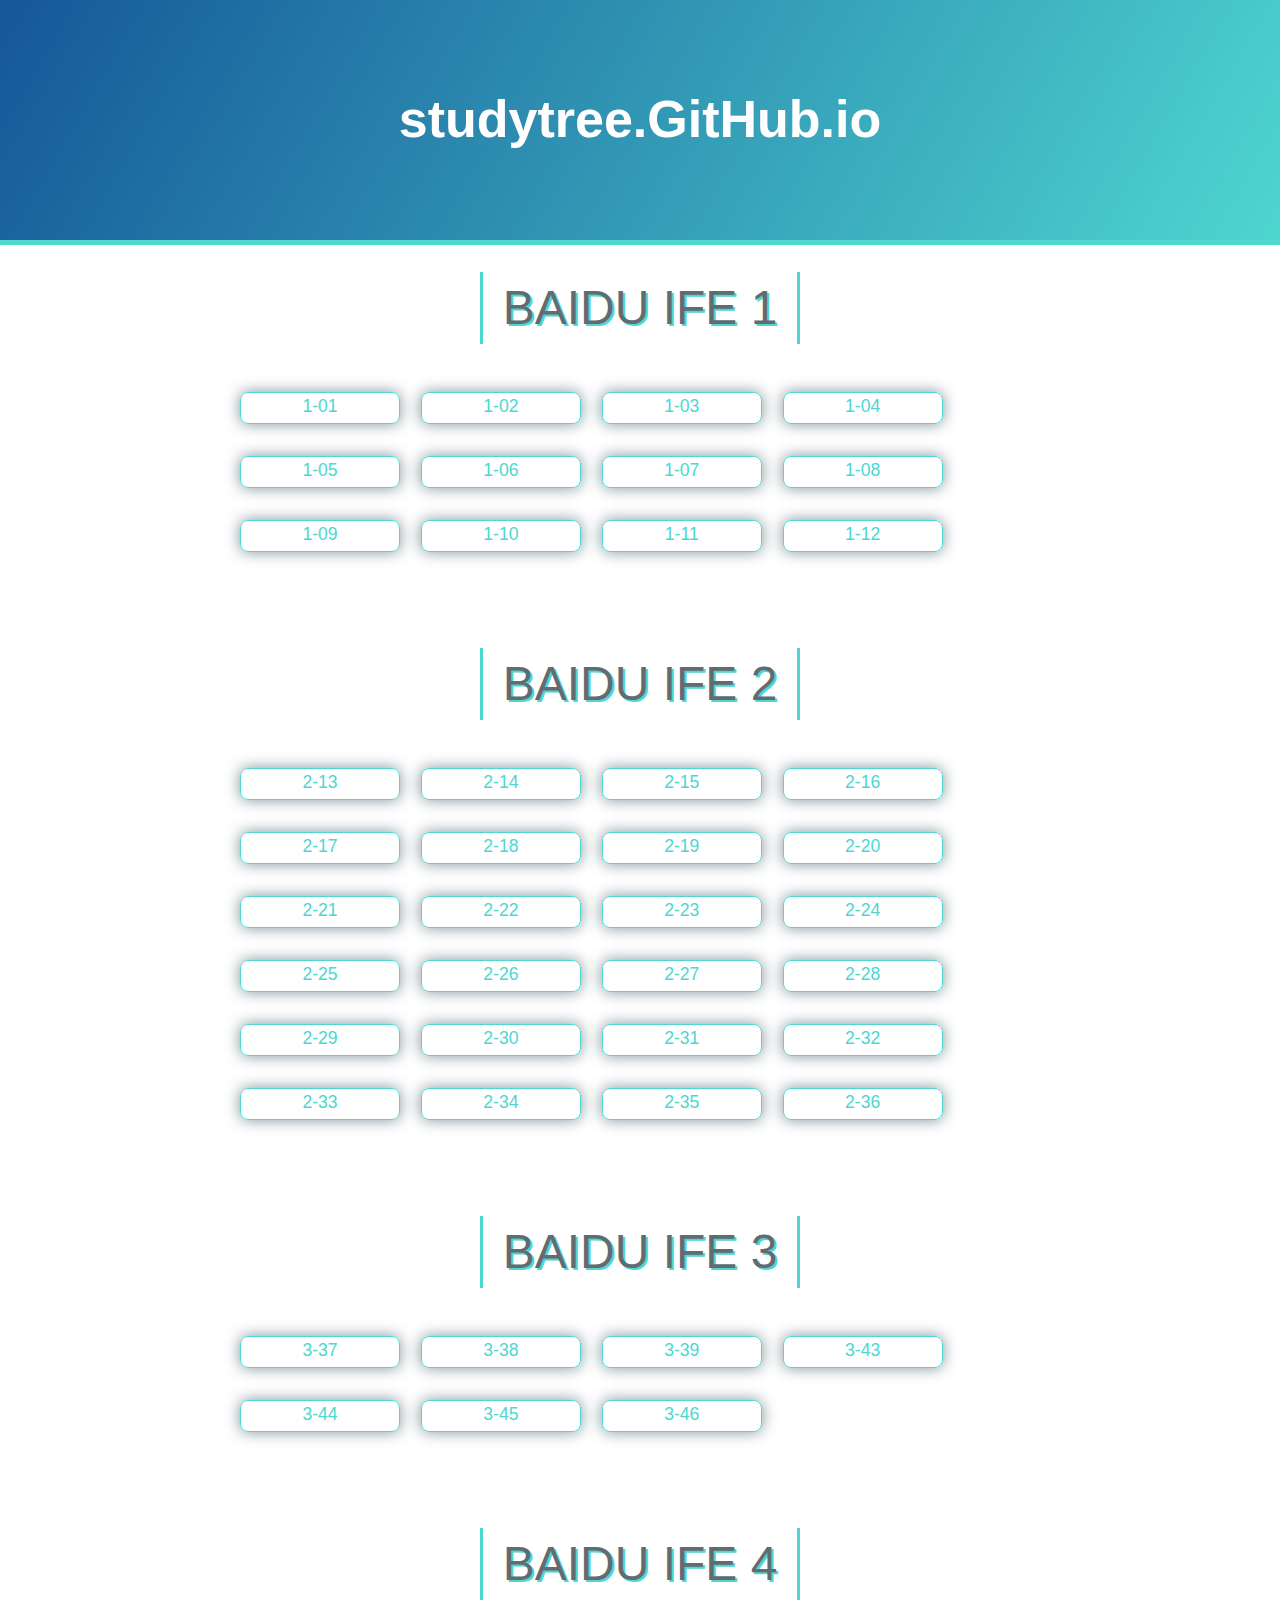
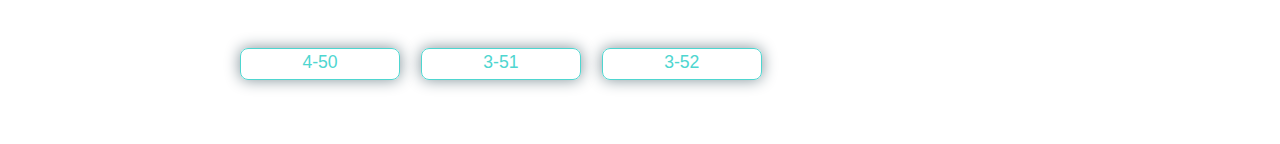
<file: index.html>
<!DOCTYPE html>
<html lang="en-us">
  <head>
      <meta charset="UTF-8">
      <title>学习目录</title>
      <meta name="viewport" content="width=device-width, initial-scale=1">
      <link rel="stylesheet" type="text/css" href="css/normalize.css" media="screen">
      <link rel="stylesheet" type="text/css" href="css/stylesheet.css" media="screen">
      <link rel="stylesheet" type="text/css" href="css/github-light.css" media="screen">
  </head>
  <body>
    <section class="page-header">
        <h1 class="project-name">studytree.GitHub.io</h1>
    </section>

    <section class="main-content">
        <p class="title">BAIDU IFE 1</p>
        <a  class="baidu-item" href="baidu_ife/1-01/index.html">1-01</a>
        <a  class="baidu-item" href="baidu_ife/1-02/index.html">1-02</a>
        <a  class="baidu-item" href="baidu_ife/1-03/index.html">1-03</a>
        <a  class="baidu-item" href="baidu_ife/1-04/index.html">1-04</a>
        <a  class="baidu-item" href="baidu_ife/1-05/index.html">1-05</a>
        <a  class="baidu-item" href="baidu_ife/1-06/index.html">1-06</a>
        <a  class="baidu-item" href="baidu_ife/1-07/index.html">1-07</a>
        <a  class="baidu-item" href="baidu_ife/1-08/index.html">1-08</a>
        <a  class="baidu-item" href="baidu_ife/1-09/index.html">1-09</a>
        <a  class="baidu-item" href="baidu_ife/1-10/index.html">1-10</a>
        <a  class="baidu-item" href="baidu_ife/1-11/index.html">1-11</a>
        <a  class="baidu-item" href="baidu_ife/1-12/index.html">1-12</a>
    </section>

    <section class="main-content">
        <p class="title">BAIDU IFE 2</p>
        <a  class="baidu-item" href="baidu_ife/2-13/index.html">2-13</a>
        <a  class="baidu-item" href="baidu_ife/2-14/index.html">2-14</a>
        <a  class="baidu-item" href="baidu_ife/2-15/index.html">2-15</a>
        <a  class="baidu-item" href="baidu_ife/2-16/index.html">2-16</a>
        <a  class="baidu-item" href="baidu_ife/2-17/index.html">2-17</a>
        <a  class="baidu-item" href="baidu_ife/2-18/index.html">2-18</a>
        <a  class="baidu-item" href="baidu_ife/2-19/index.html">2-19</a>
        <a  class="baidu-item" href="baidu_ife/2-20/index.html">2-20</a>
        <a  class="baidu-item" href="baidu_ife/2-21/index.html">2-21</a>
        <a  class="baidu-item" href="baidu_ife/2-22/index.html">2-22</a>
        <a  class="baidu-item" href="baidu_ife/2-23/index.html">2-23</a>
        <a  class="baidu-item" href="baidu_ife/2-24/index.html">2-24</a>
        <a  class="baidu-item" href="baidu_ife/2-25/index.html">2-25</a>
        <a  class="baidu-item" href="baidu_ife/2-26/index.html">2-26</a>
        <a  class="baidu-item" href="baidu_ife/2-27/index.html">2-27</a>
        <a  class="baidu-item" href="baidu_ife/2-28/index.html">2-28</a>
        <a  class="baidu-item" href="baidu_ife/2-29/index.html">2-29</a>
        <a  class="baidu-item" href="baidu_ife/2-30/index.html">2-30</a>
        <a  class="baidu-item" href="baidu_ife/2-31/index.html">2-31</a>
        <a  class="baidu-item" href="baidu_ife/2-32/index.html">2-32</a>
        <a  class="baidu-item" href="baidu_ife/2-33/index.html">2-33</a>
        <a  class="baidu-item" href="baidu_ife/2-34/index.html">2-34</a>
        <a  class="baidu-item" href="baidu_ife/2-35/index.html">2-35</a>
        <a  class="baidu-item" href="baidu_ife/2-36/index.html">2-36</a>
    </section>

    <section class="main-content">
        <p class="title">BAIDU IFE 3</p>
        <a  class="baidu-item" href="baidu_ife/3-37/index.html">3-37</a>
        <a  class="baidu-item" href="baidu_ife/3-38/index.html">3-38</a>
        <a  class="baidu-item" href="baidu_ife/3-39/index.html">3-39</a>
        <a  class="baidu-item" href="baidu_ife/3-43/index.html">3-43</a>
        <a  class="baidu-item" href="baidu_ife/3-44/index.html">3-44</a>
        <a  class="baidu-item" href="baidu_ife/3-45/index.html">3-45</a>
        <a  class="baidu-item" href="baidu_ife/3-46/index.html">3-46</a>
    </section>
    <section class="main-content">
        <p class="title">BAIDU IFE 4</p>
        <a  class="baidu-item" href="baidu_ife/3-50/index.html">4-50</a>
        <a  class="baidu-item" href="baidu_ife/3-51/index.html">3-51</a>
        <a  class="baidu-item" href="baidu_ife/3-52/index.html">3-52</a>
    </section>
  </body>
</html>
</file>
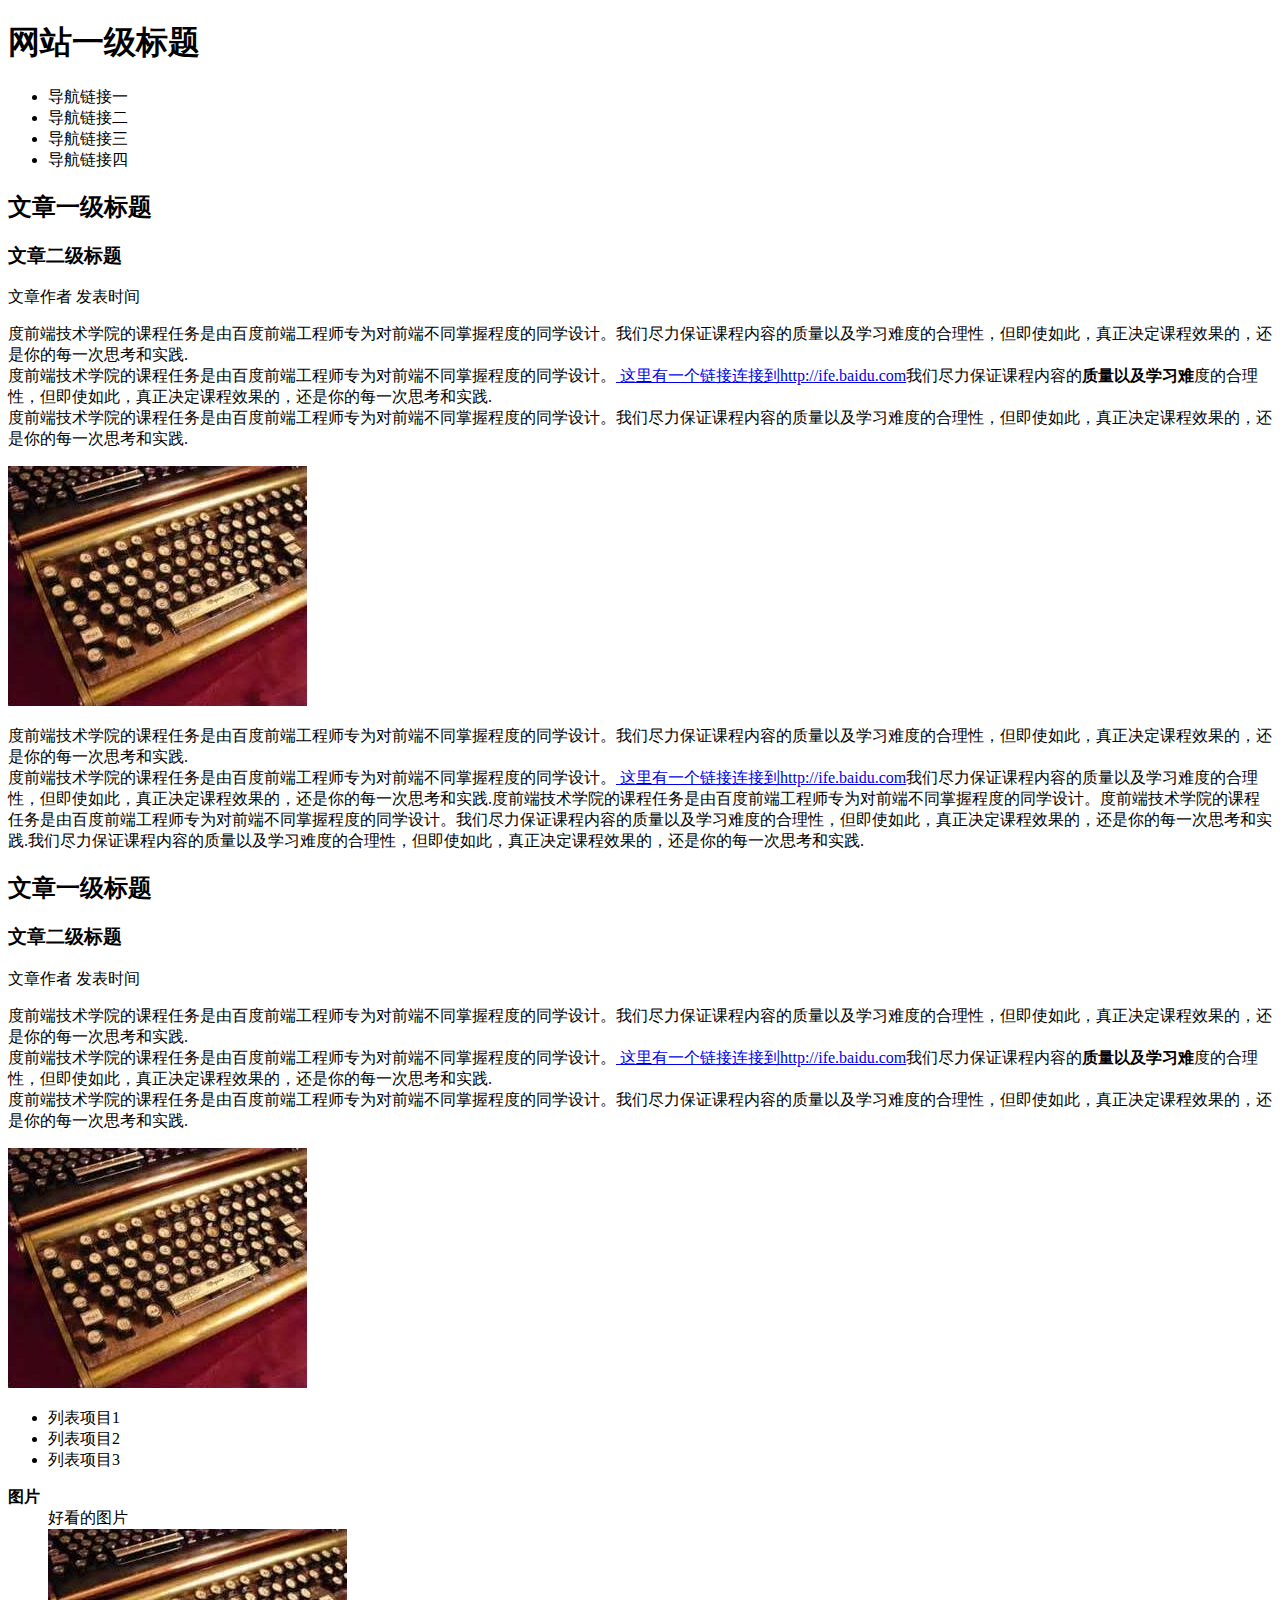
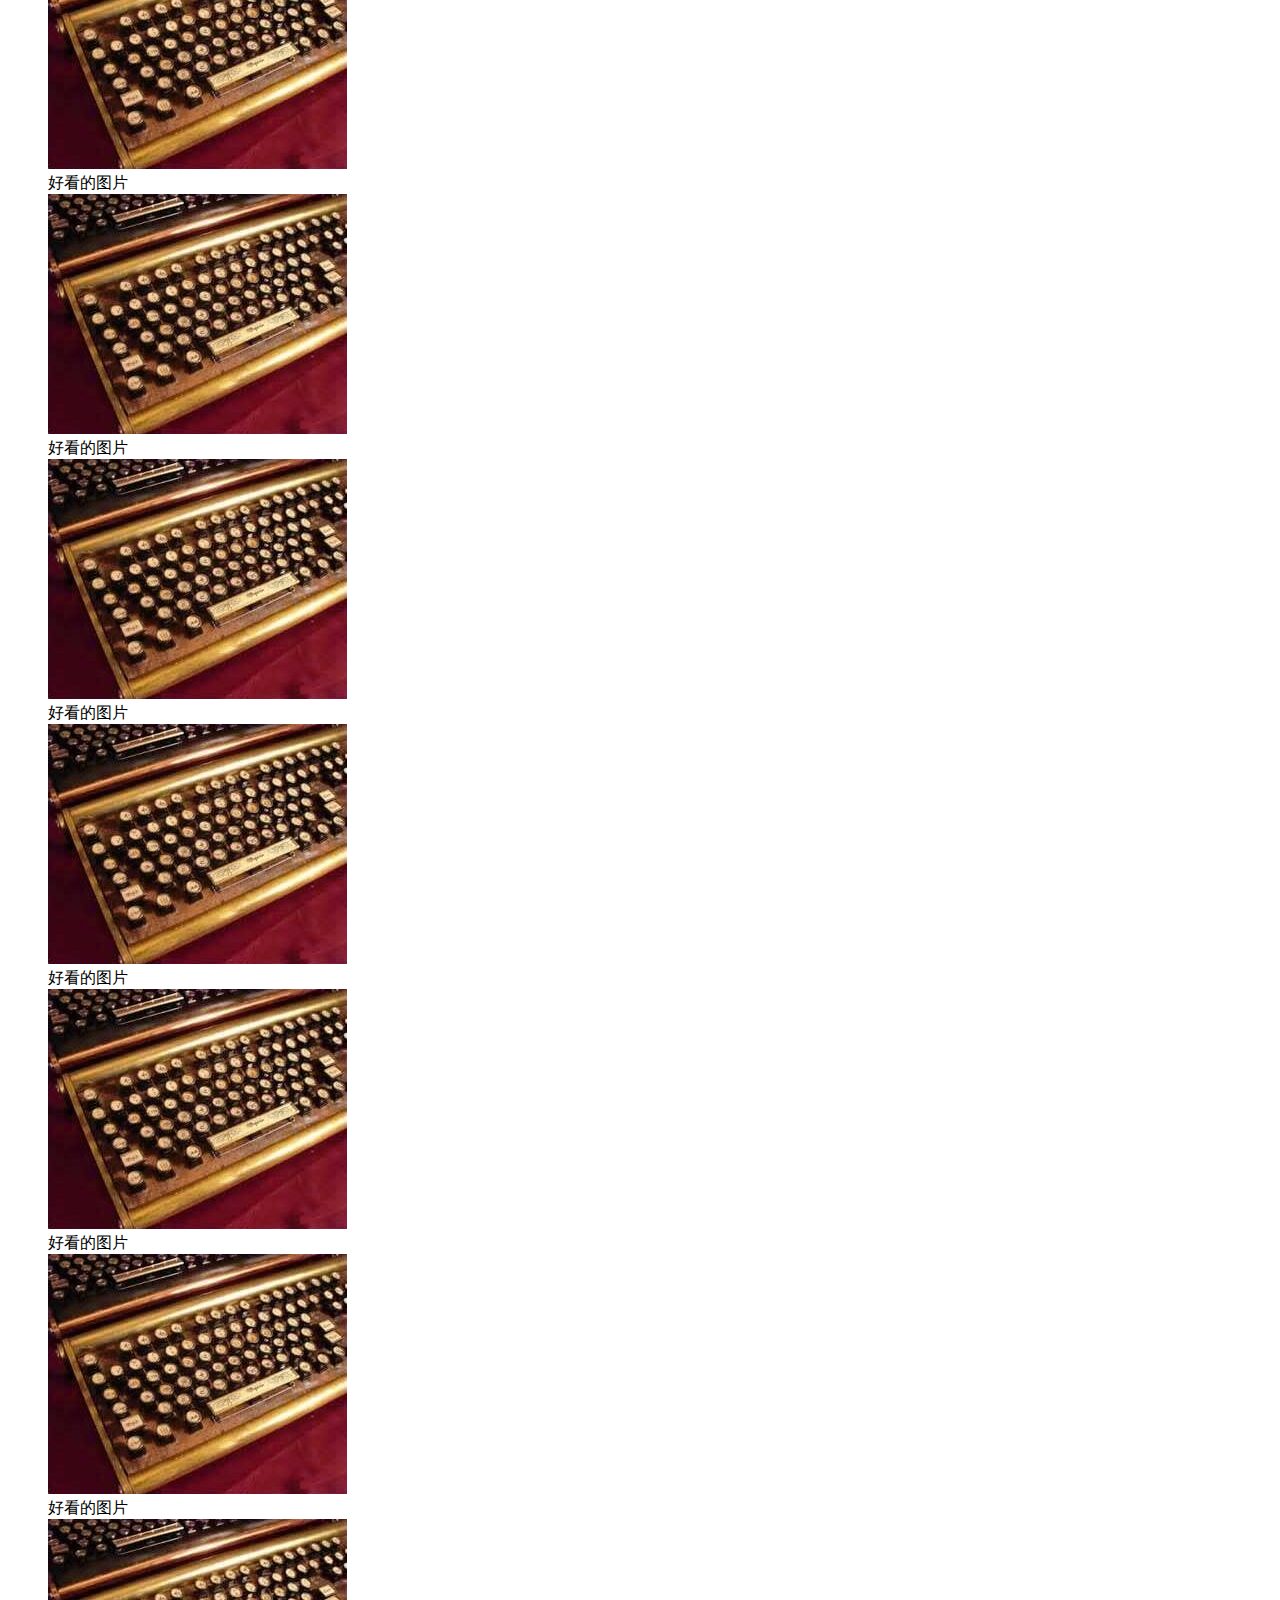
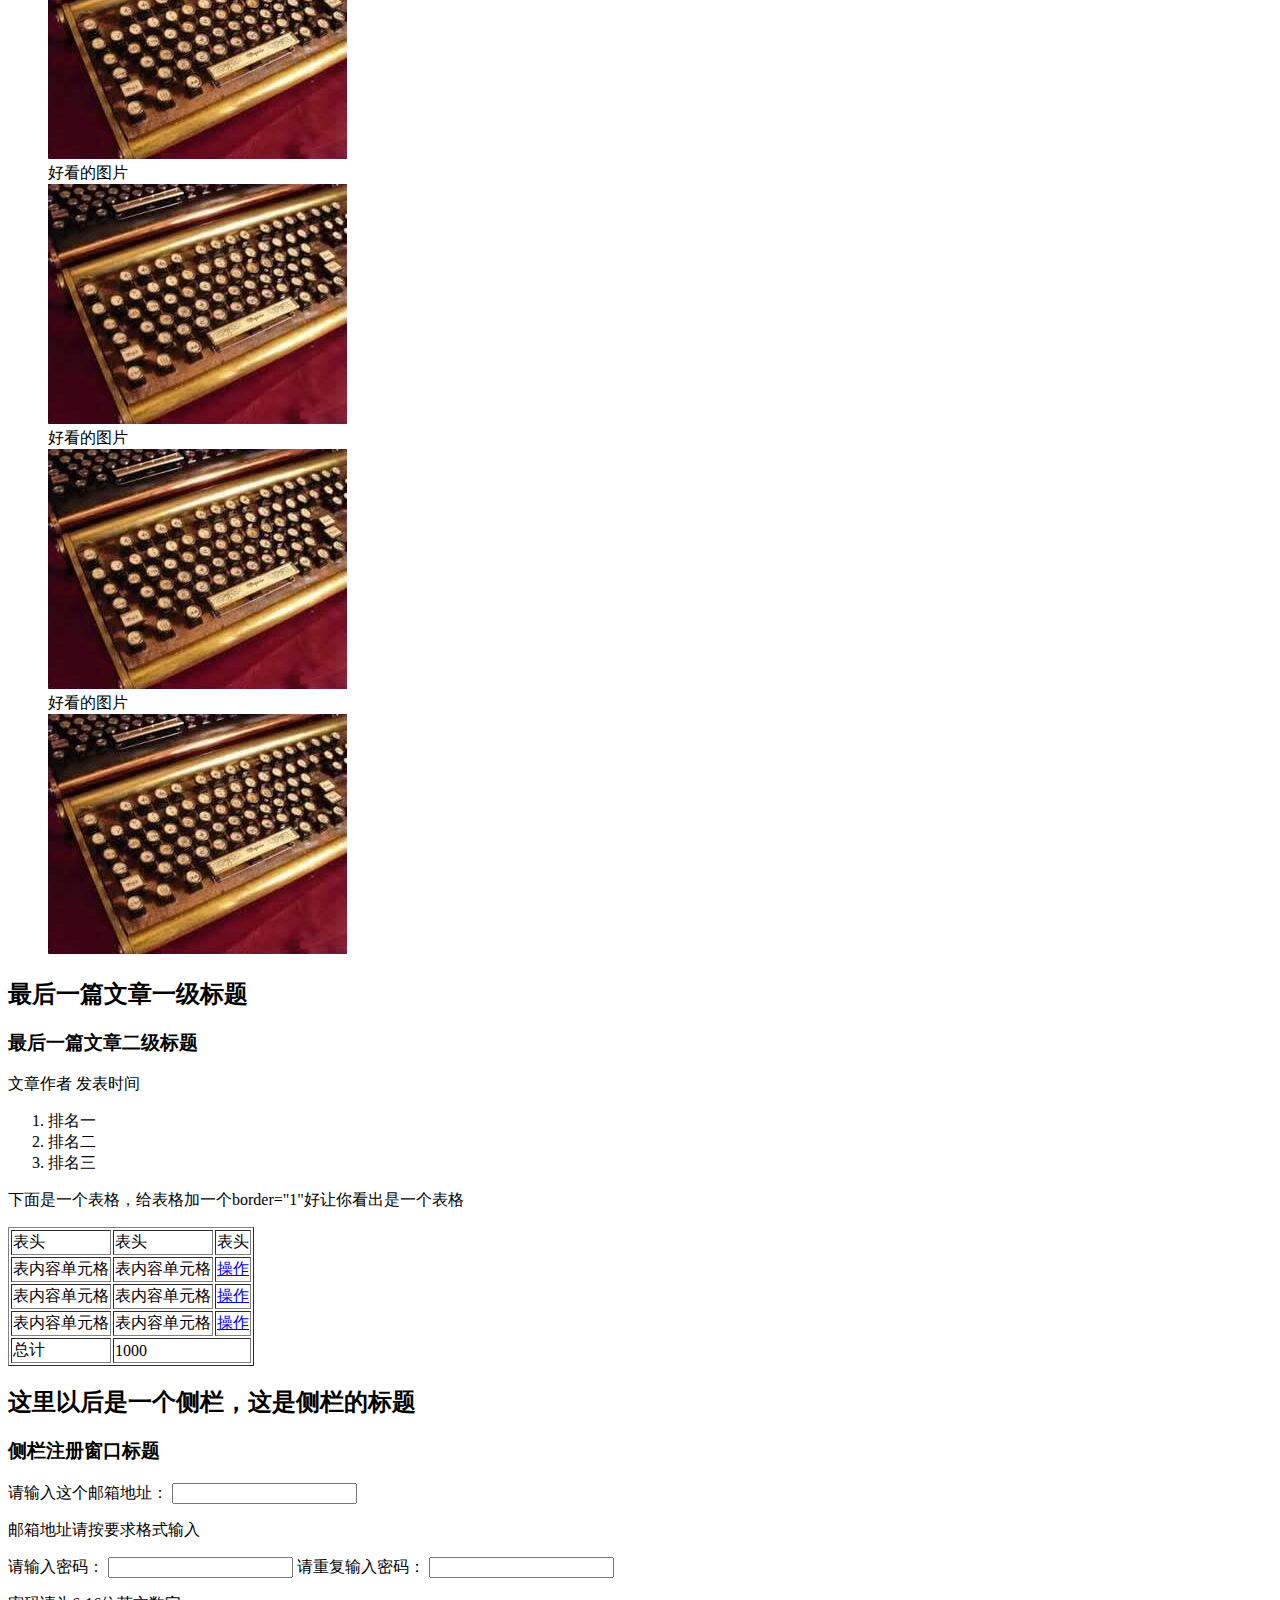
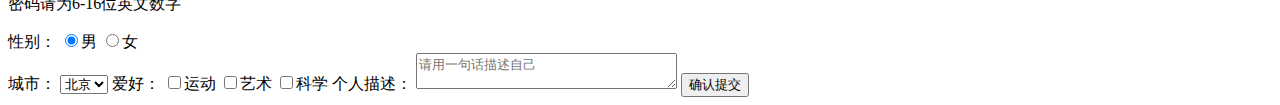
<file: baidu_ife/1-01/index.html>
<!DOCTYPE html>
<html lang="en">
<head>
    <meta charset="UTF-8">
    <title>零基础HTML编码</title>
</head>
<body>
    <h1>网站一级标题</h1>
    <ul>
        <li>导航链接一</li>
        <li>导航链接二</li>
        <li>导航链接三</li>
        <li>导航链接四</li>
    </ul>
    <h2>文章一级标题</h2>
    <h3>文章二级标题</h3>
    <p>文章作者 发表时间</p>
    <p>度前端技术学院的课程任务是由百度前端工程师专为对前端不同掌握程度的同学设计。我们尽力保证课程内容的质量以及学习难度的合理性，但即使如此，真正决定课程效果的，还是你的每一次思考和实践.<br/>
    度前端技术学院的课程任务是由百度前端工程师专为对前端不同掌握程度的同学设计。<a href="http://ife.baidu.com"> 这里有一个链接连接到http://ife.baidu.com</a>我们尽力保证课程内容的<strong>质量以及学习难</strong>度的合理性，但即使如此，真正决定课程效果的，还是你的每一次思考和实践.<br/>
    度前端技术学院的课程任务是由百度前端工程师专为对前端不同掌握程度的同学设计。我们尽力保证课程内容的质量以及学习难度的合理性，但即使如此，真正决定课程效果的，还是你的每一次思考和实践.</p>
    <img src="img/1.jpg"/>
    <p>度前端技术学院的课程任务是由百度前端工程师专为对前端不同掌握程度的同学设计。我们尽力保证课程内容的质量以及学习难度的合理性，但即使如此，真正决定课程效果的，还是你的每一次思考和实践.<br/>
        度前端技术学院的课程任务是由百度前端工程师专为对前端不同掌握程度的同学设计。<a href="http://ife.baidu.com"> 这里有一个链接连接到http://ife.baidu.com</a>我们尽力保证课程内容的质量以及学习难度的合理性，但即使如此，真正决定课程效果的，还是你的每一次思考和实践.度前端技术学院的课程任务是由百度前端工程师专为对前端不同掌握程度的同学设计。度前端技术学院的课程任务是由百度前端工程师专为对前端不同掌握程度的同学设计。我们尽力保证课程内容的质量以及学习难度的合理性，但即使如此，真正决定课程效果的，还是你的每一次思考和实践.我们尽力保证课程内容的质量以及学习难度的合理性，但即使如此，真正决定课程效果的，还是你的每一次思考和实践.</p>
    <h2>文章一级标题</h2>
    <h3>文章二级标题</h3>
    <p>文章作者 发表时间</p>
    <p>度前端技术学院的课程任务是由百度前端工程师专为对前端不同掌握程度的同学设计。我们尽力保证课程内容的质量以及学习难度的合理性，但即使如此，真正决定课程效果的，还是你的每一次思考和实践.<br/>
        度前端技术学院的课程任务是由百度前端工程师专为对前端不同掌握程度的同学设计。<a href="http://ife.baidu.com"> 这里有一个链接连接到http://ife.baidu.com</a>我们尽力保证课程内容的<strong>质量以及学习难</strong>度的合理性，但即使如此，真正决定课程效果的，还是你的每一次思考和实践.<br/>
        度前端技术学院的课程任务是由百度前端工程师专为对前端不同掌握程度的同学设计。我们尽力保证课程内容的质量以及学习难度的合理性，但即使如此，真正决定课程效果的，还是你的每一次思考和实践.</p>
    <img src="img/1.jpg"/>
    <ul>
        <li>列表项目1</li>
        <li>列表项目2</li>
        <li>列表项目3</li>
    </ul>
    <dl>
        <dt><strong>图片</strong></dt>
        <dd>
            好看的图片<br/>
            <img src="img/1.jpg"/>
        </dd>
        <dd>
            好看的图片<br/>
            <img src="img/1.jpg"/>
        </dd>
        <dd>
            好看的图片<br/>
            <img src="img/1.jpg"/>
        </dd>
        <dd>
            好看的图片<br/>
            <img src="img/1.jpg"/>
        </dd>
        <dd>
            好看的图片<br/>
            <img src="img/1.jpg"/>
        </dd>
        <dd>
            好看的图片<br/>
            <img src="img/1.jpg"/>
        </dd>
        <dd>
            好看的图片<br/>
            <img src="img/1.jpg"/>
        </dd>
        <dd>
            好看的图片<br/>
            <img src="img/1.jpg"/>
        </dd>
        <dd>
            好看的图片<br/>
            <img src="img/1.jpg"/>
        </dd>
        <dd>
            好看的图片<br/>
            <img src="img/1.jpg"/>
        </dd>
    </dl>
    <h2>最后一篇文章一级标题</h2>
    <h3>最后一篇文章二级标题</h3>
    <p>文章作者 发表时间</p>
    <ol>
        <li>排名一</li>
        <li>排名二</li>
        <li>排名三</li>
    </ol>
    <p>下面是一个表格，给表格加一个border="1"好让你看出是一个表格</p>
    <table border="1px">
        <tr>
            <td>表头</td>
            <td>表头</td>
            <td>表头</td>
        </tr>
        <tr>
            <td>表内容单元格</td>
            <td>表内容单元格</td>
            <td><a href="#">操作</a></td>
        </tr>
        <tr>
            <td>表内容单元格</td>
            <td>表内容单元格</td>
            <td><a href="#">操作</a></td>
        </tr>
        <tr>
            <td>表内容单元格</td>
            <td>表内容单元格</td>
            <td><a href="#">操作</a></td>
        </tr>
        <tr>
            <td>总计</td>
            <td colspan="2">1000</td>
        </tr>
    </table>
    <h2>这里以后是一个侧栏，这是侧栏的标题</h2>
    <h3>侧栏注册窗口标题</h3>
    <form>
        <label for="email">请输入这个邮箱地址：</label>
        <input type="text" name="email" id="email">
        <p>邮箱地址请按要求格式输入</p>
    </form>
    <form>
        <label for="password">请输入密码：</label>
        <input type="password" name="password" id="password">
        <label for="again-password">请重复输入密码：</label>
        <input type="password" name="again-password" id="again-password">
        <p>密码请为6-16位英文数字</p>
    </form>
    <form action="" method="post">
        <label>性别：
        <input type="radio" checked="checked" name="Sex" value="male" />男
        <input type="radio" name="Sex" value="female" />女
        </label>
    </form>
    <label>城市：
    <select name="">
        <option value="北京">北京</option>
        <option value="上海">上海</option>
        <option value="西安">西安</option>
    </select>
    </label>
    <label>爱好：
    <input type="checkbox" name="checkbox1" value="checkbox">运动
    <input type="checkbox" name="checkbox2" value="checkbox">艺术
    <input type="checkbox" name="checkbox3" value="checkbox">科学
    </label>
    <label>个人描述：
			<textarea cols=30 rows=2 placeholder="请用一句话描述自己"></textarea>
    </label>
    <input type="submit" value="确认提交"/>
</body>
</html>
</file>
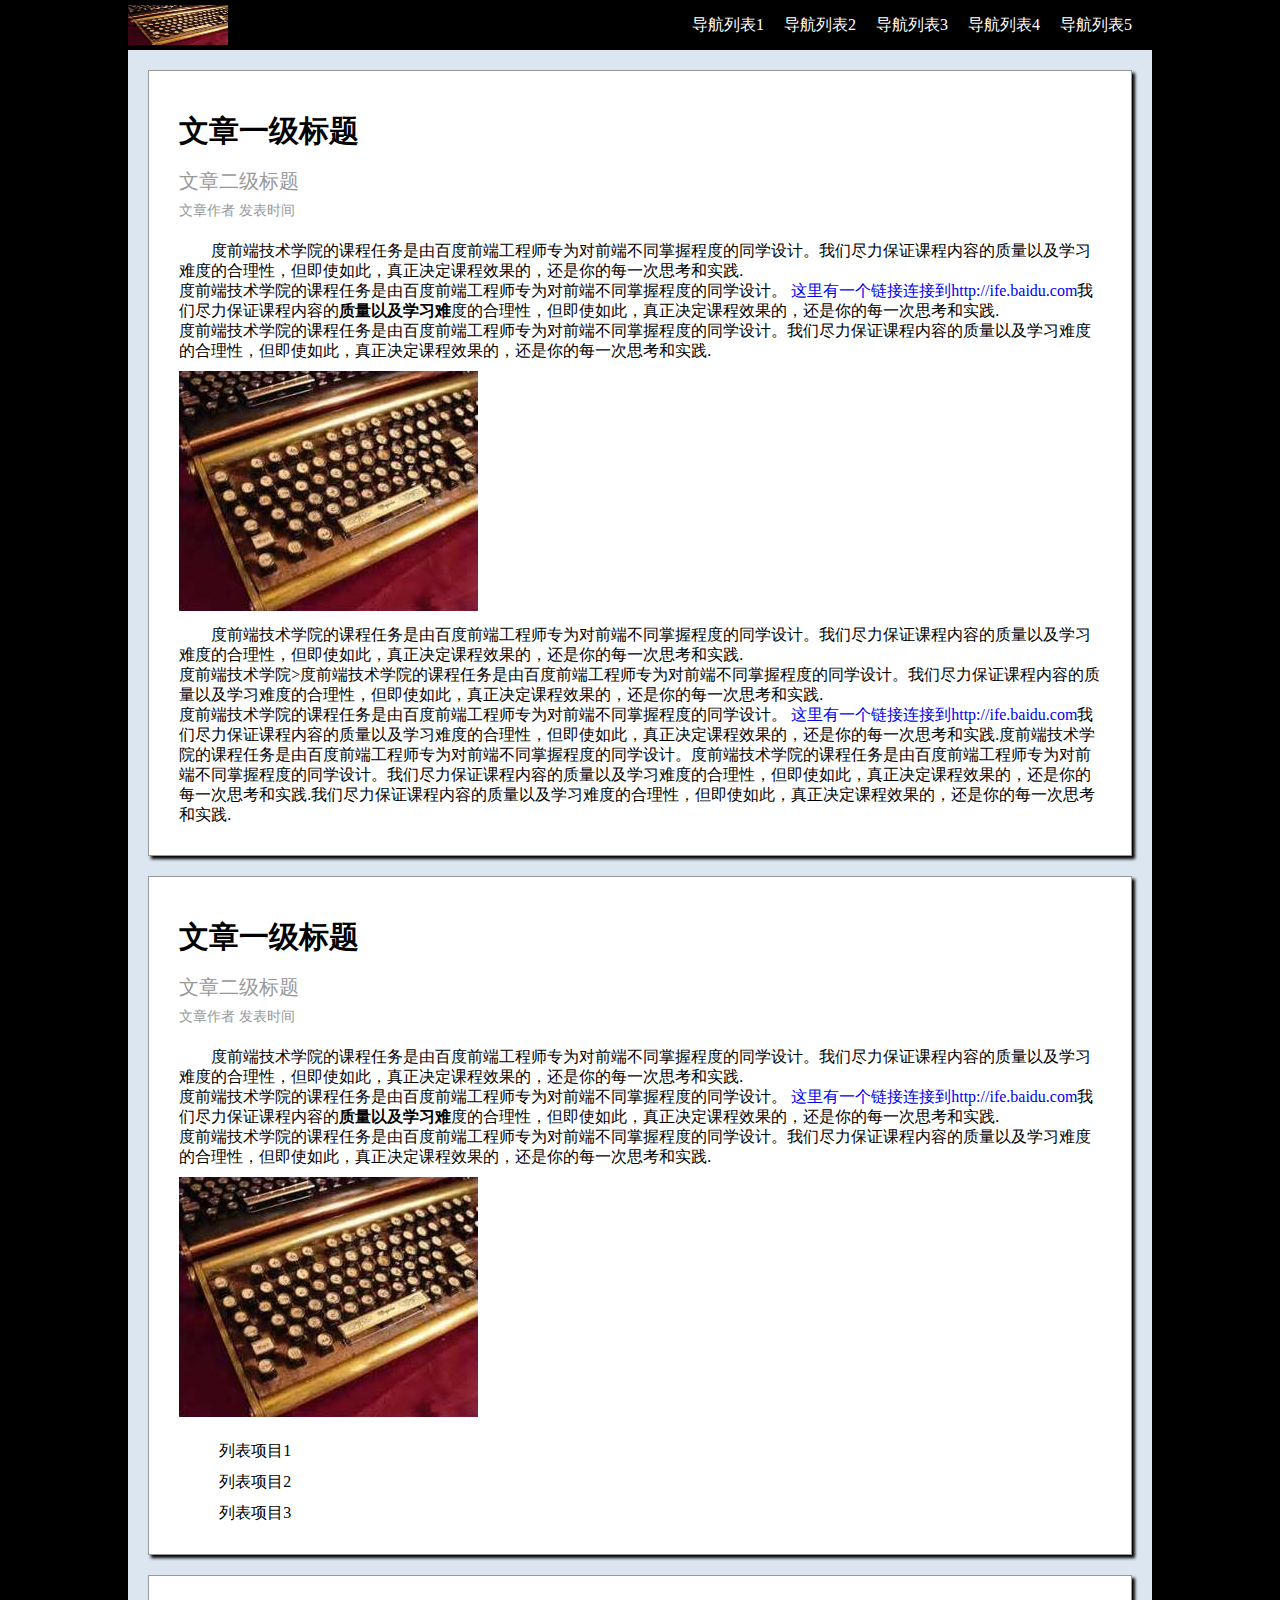
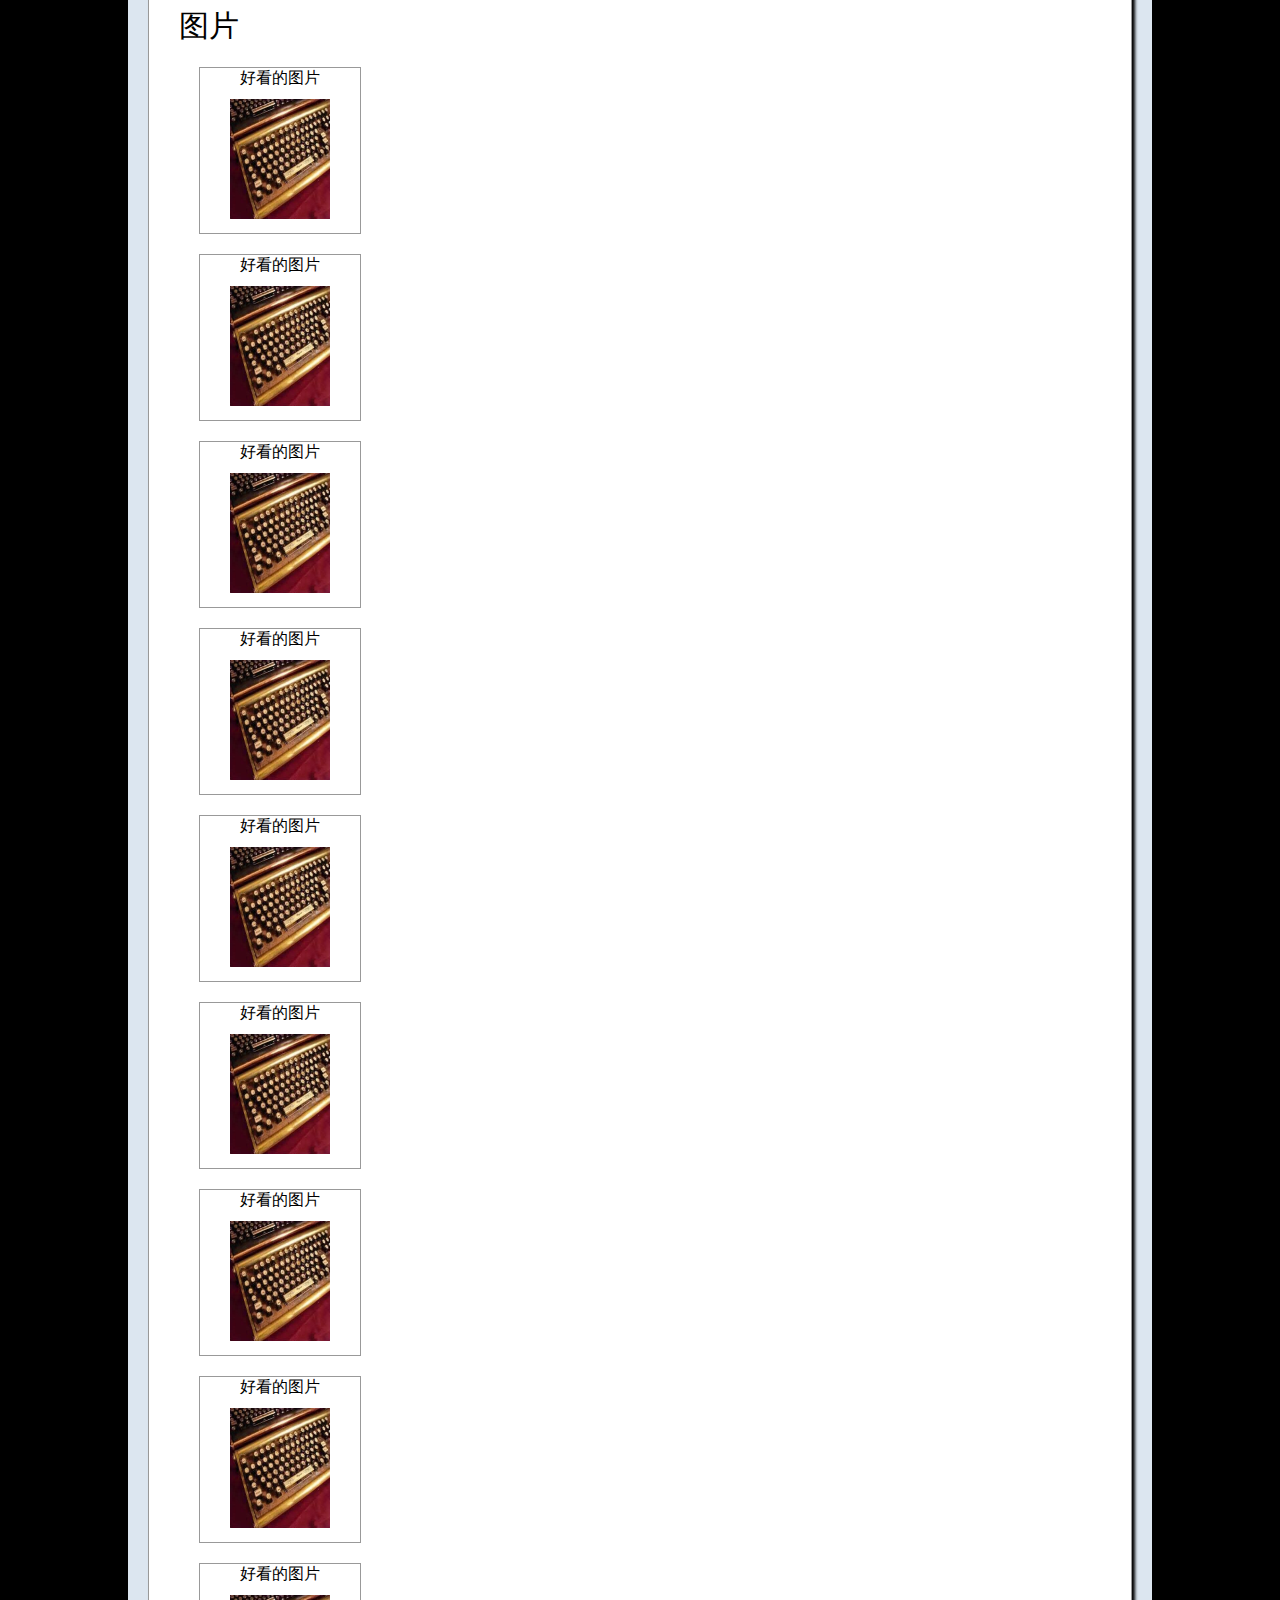
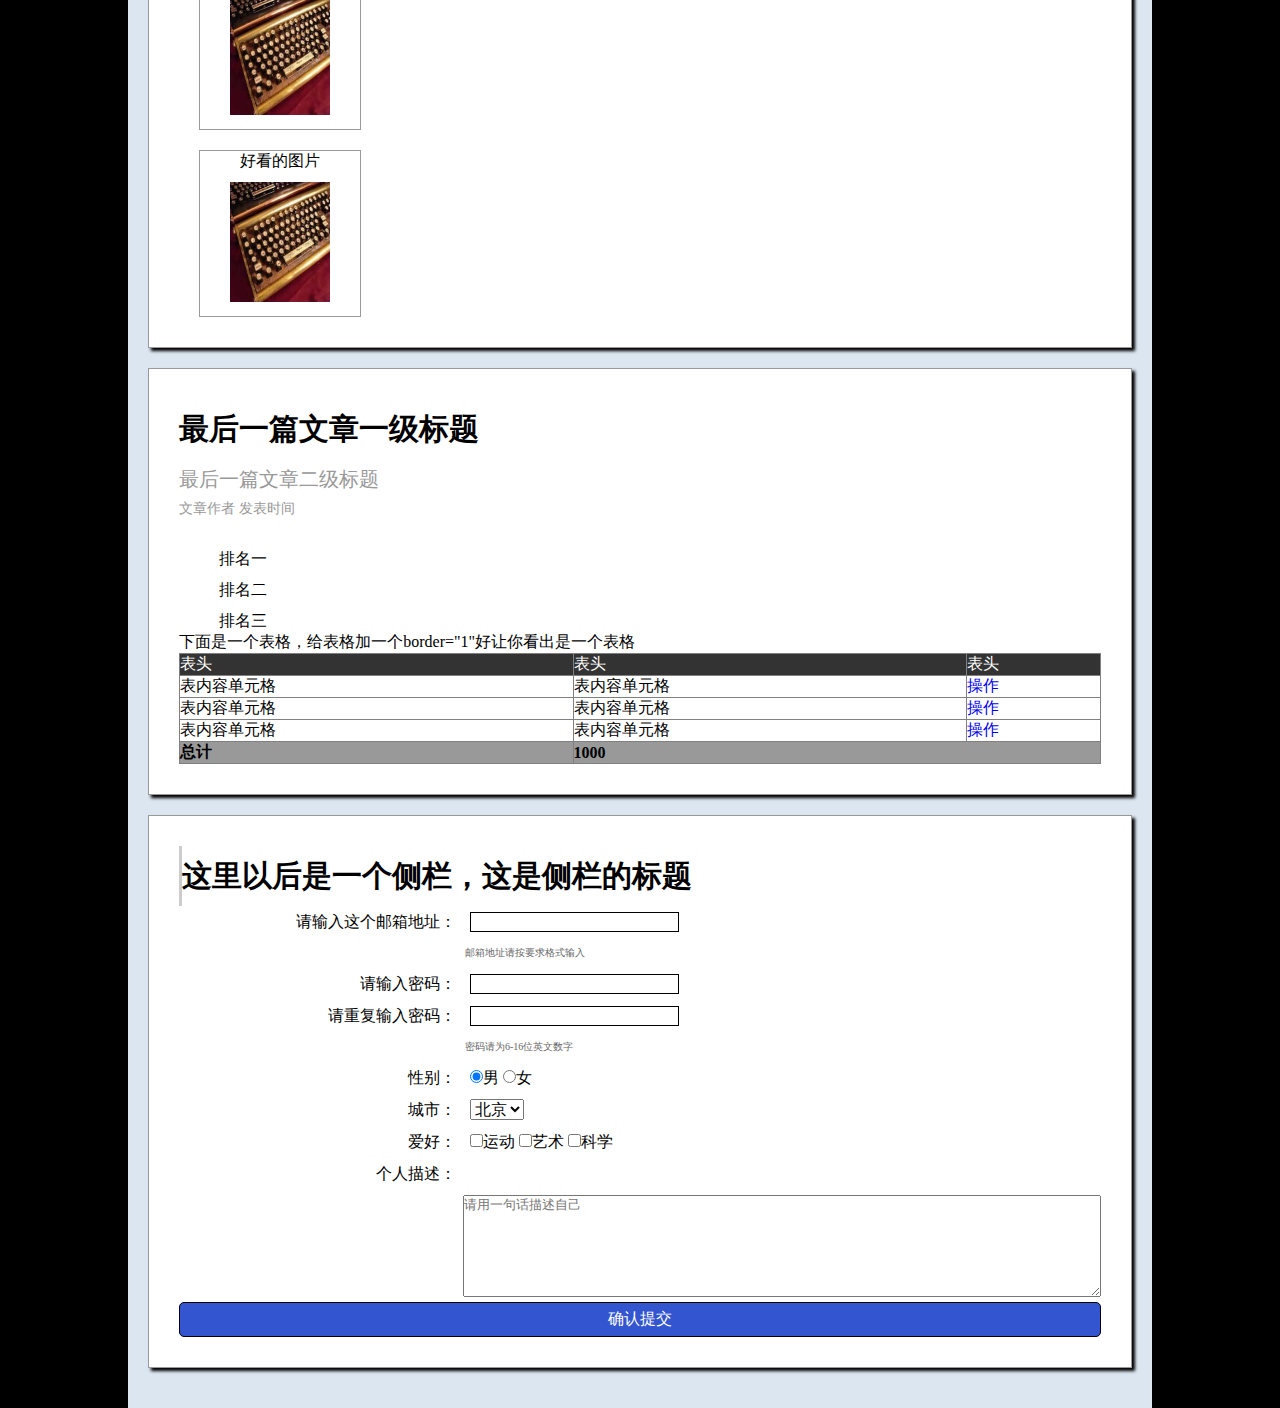
<file: baidu_ife/1-02/index.html>
<!DOCTYPE html>
<html lang="en">
<head>
    <meta charset="UTF-8">
    <title>零基础HTML编码</title>
    <link href="../../css/reset.min.css" rel="stylesheet" type="text/css">
    <link href="css/index.css" rel="stylesheet" type="text/css">
</head>
<body>
    <header>
        <img src="img/1.jpg"/>
        <ul class="clearfix">
            <li><a href="#point1">导航列表1</a></li>
            <li><a href="#point2">导航列表2</a></li>
            <li><a href="#point3">导航列表3</a></li>
            <li><a href="#point4">导航列表4</a></li>
            <li><a href="#point5">导航列表5</a></li>
        </ul>
    </header>
    <article>
        <section class="point1" id="point1">
            <h2>文章一级标题</h2>
            <h3>文章二级标题</h3>
            <p class="title">文章作者 发表时间</p>
            <p class="content">度前端技术学院的课程任务是由百度前端工程师专为对前端不同掌握程度的同学设计。我们尽力保证课程内容的质量以及学习难度的合理性，但即使如此，真正决定课程效果的，还是你的每一次思考和实践.<br/>
                度前端技术学院的课程任务是由百度前端工程师专为对前端不同掌握程度的同学设计。<a href="http://ife.baidu.com"> 这里有一个链接连接到http://ife.baidu.com</a>我们尽力保证课程内容的<strong>质量以及学习难</strong>度的合理性，但即使如此，真正决定课程效果的，还是你的每一次思考和实践.<br/>
                度前端技术学院的课程任务是由百度前端工程师专为对前端不同掌握程度的同学设计。我们尽力保证课程内容的质量以及学习难度的合理性，但即使如此，真正决定课程效果的，还是你的每一次思考和实践.</p>
            <img src="img/1.jpg"/>
            <p class="content">度前端技术学院的课程任务是由百度前端工程师专为对前端不同掌握程度的同学设计。我们尽力保证课程内容的质量以及学习难度的合理性，但即使如此，真正决定课程效果的，还是你的每一次思考和实践.<br/>
                度前端技术学院>度前端技术学院的课程任务是由百度前端工程师专为对前端不同掌握程度的同学设计。我们尽力保证课程内容的质量以及学习难度的合理性，但即使如此，真正决定课程效果的，还是你的每一次思考和实践.<br/>
                度前端技术学院的课程任务是由百度前端工程师专为对前端不同掌握程度的同学设计。<a href="http://ife.baidu.com"> 这里有一个链接连接到http://ife.baidu.com</a>我们尽力保证课程内容的质量以及学习难度的合理性，但即使如此，真正决定课程效果的，还是你的每一次思考和实践.度前端技术学院的课程任务是由百度前端工程师专为对前端不同掌握程度的同学设计。度前端技术学院的课程任务是由百度前端工程师专为对前端不同掌握程度的同学设计。我们尽力保证课程内容的质量以及学习难度的合理性，但即使如此，真正决定课程效果的，还是你的每一次思考和实践.我们尽力保证课程内容的质量以及学习难度的合理性，但即使如此，真正决定课程效果的，还是你的每一次思考和实践.</p>
        </section>
        <section class="point2" id="point2">
            <h2>文章一级标题</h2>
            <h3>文章二级标题</h3>
            <p class="title">文章作者 发表时间</p>
            <p class="content">度前端技术学院的课程任务是由百度前端工程师专为对前端不同掌握程度的同学设计。我们尽力保证课程内容的质量以及学习难度的合理性，但即使如此，真正决定课程效果的，还是你的每一次思考和实践.<br/>
                度前端技术学院的课程任务是由百度前端工程师专为对前端不同掌握程度的同学设计。<a href="http://ife.baidu.com"> 这里有一个链接连接到http://ife.baidu.com</a>我们尽力保证课程内容的<strong>质量以及学习难</strong>度的合理性，但即使如此，真正决定课程效果的，还是你的每一次思考和实践.<br/>
                度前端技术学院的课程任务是由百度前端工程师专为对前端不同掌握程度的同学设计。我们尽力保证课程内容的质量以及学习难度的合理性，但即使如此，真正决定课程效果的，还是你的每一次思考和实践.</p>
            <img src="img/1.jpg"/>
            <ul>
                <li>列表项目1</li>
                <li>列表项目2</li>
                <li>列表项目3</li>
            </ul>
        </section>
        <section class="point3" id="point3">
            <dl>
                <dt><strong>图片</strong></dt>
                <dd>
                    好看的图片<br/>
                    <img src="img/1.jpg"/>
                </dd>
                <dd>
                    好看的图片<br/>
                    <img src="img/1.jpg"/>
                </dd>
                <dd>
                    好看的图片<br/>
                    <img src="img/1.jpg"/>
                </dd>
                <dd>
                    好看的图片<br/>
                    <img src="img/1.jpg"/>
                </dd>
                <dd>
                    好看的图片<br/>
                    <img src="img/1.jpg"/>
                </dd>
                <dd>
                    好看的图片<br/>
                    <img src="img/1.jpg"/>
                </dd>
                <dd>
                    好看的图片<br/>
                    <img src="img/1.jpg"/>
                </dd>
                <dd>
                    好看的图片<br/>
                    <img src="img/1.jpg"/>
                </dd>
                <dd>
                    好看的图片<br/>
                    <img src="img/1.jpg"/>
                </dd>
                <dd>
                    好看的图片<br/>
                    <img src="img/1.jpg"/>
                </dd>
            </dl>
        </section>
        <section class="point4" id="point4">
            <h2>最后一篇文章一级标题</h2>
            <h3>最后一篇文章二级标题</h3>
            <p class="title">文章作者 发表时间</p>
            <ol>
                <li>排名一</li>
                <li>排名二</li>
                <li>排名三</li>
            </ol>
            <p class="table-title">下面是一个表格，给表格加一个border="1"好让你看出是一个表格</p>
            <table border="1px">
                <tr class="black">
                    <td>表头</td>
                    <td>表头</td>
                    <td>表头</td>
                </tr>
                <tr>
                    <td>表内容单元格</td>
                    <td>表内容单元格</td>
                    <td><a href="#">操作</a></td>
                </tr>
                <tr>
                    <td>表内容单元格</td>
                    <td>表内容单元格</td>
                    <td><a href="#">操作</a></td>
                </tr>
                <tr>
                    <td>表内容单元格</td>
                    <td>表内容单元格</td>
                    <td><a href="#">操作</a></td>
                </tr>
                <tr class="grey">
                    <td>总计</td>
                    <td colspan="2">1000</td>
                </tr>
            </table>
        </section>
        <section class="point5" id="point5">
            <h2>这里以后是一个侧栏，这是侧栏的标题</h2>
            <form>
                <label for="email" class="table-left">请输入这个邮箱地址：</label>
                <input type="text" name="email" id="email" >
                <p class="table-right">邮箱地址请按要求格式输入</p>
            </form>
            <form>
                <label for="password" class="table-left">请输入密码：</label>
                <input type="password" name="password" id="password">
                <br/>
                <label for="again-password" class="table-left">请重复输入密码：</label>
                <input type="password" name="again-password" id="again-password" >
                <p  class="table-right">密码请为6-16位英文数字</p>
            </form>
            <form action="" method="post">
                <label class="table-left">性别：</label>
                    <input type="radio" checked="checked" name="Sex" value="male" />男
                    <input type="radio" name="Sex" value="female" />女
            </form>
            <form>
            <label class="table-left">城市：</label>
                <select name="">
                    <option value="北京">北京</option>
                    <option value="上海">上海</option>
                    <option value="西安">西安</option>
                </select>
            </form>
            <form>
            <label class="table-left">爱好：</label>
                <input type="checkbox" name="checkbox1" value="checkbox">运动
                <input type="checkbox" name="checkbox2" value="checkbox">艺术
                <input type="checkbox" name="checkbox3" value="checkbox">科学
            </form>
            <label class="table-left">个人描述：</label>
                <textarea cols=30 rows=2 placeholder="请用一句话描述自己"></textarea>
            <input class="btn" type="submit" value="确认提交"/>
        </section>
    </article>
</body>
</html>
</file>
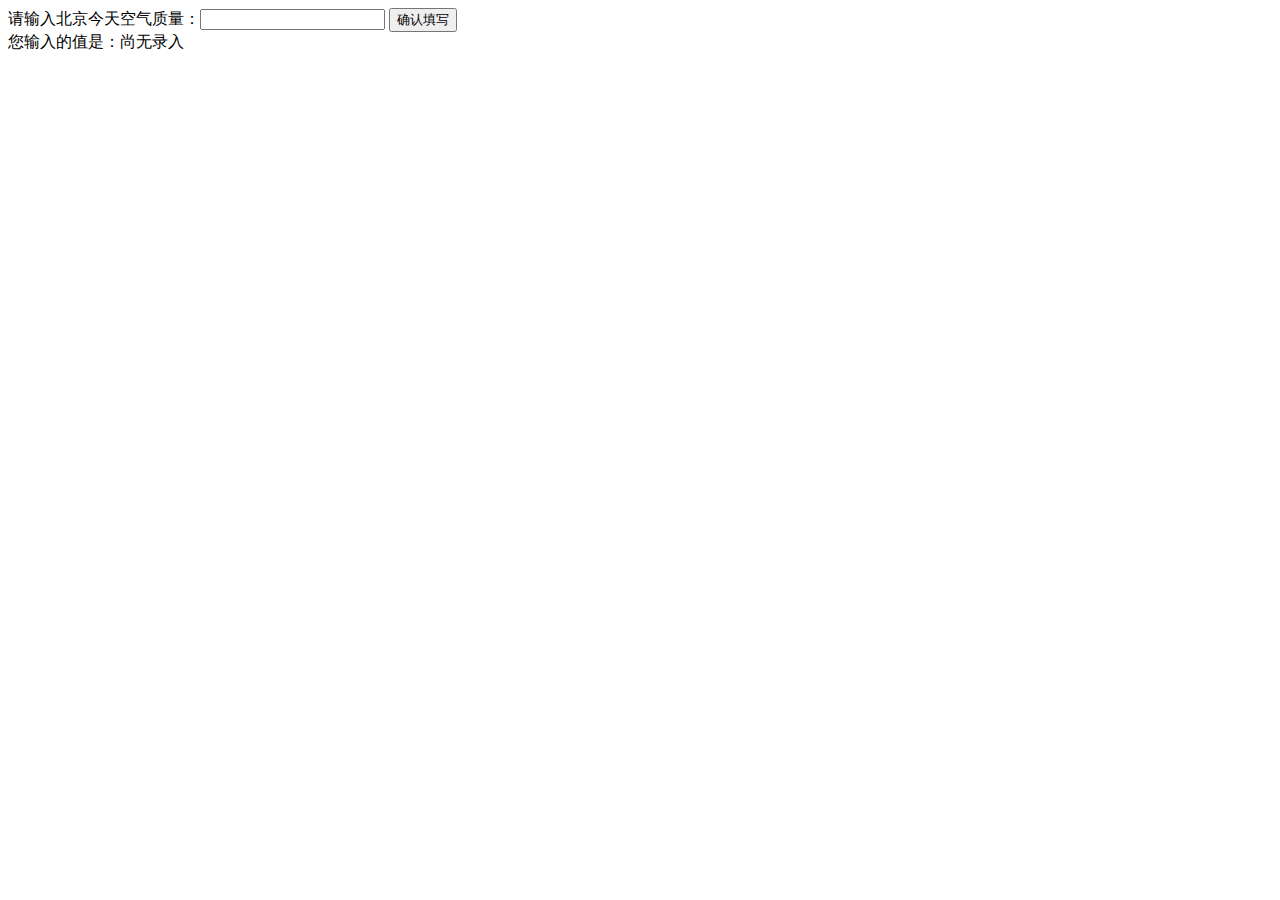
<file: baidu_ife/2-13/index.html>
<!DOCTYPE html>
<html>
<head>
    <meta charset="utf-8">
    <title>IFE JavaScript Task 01</title>
</head>
<body>

<label>请输入北京今天空气质量：<input id="aqi-input" type="text"></label>
<button id="button">确认填写</button>

<div>您输入的值是：<span id="aqi-display">尚无录入</span></div>

<script type="text/javascript">
    "use strict";
    (function() {
        /*
         在注释下方写下代码
         给按钮button绑定一个点击事件
         在事件处理函数中
         获取aqi-input输入的值，并显示在aqi-display中
         */
        if(!document.getElementById("aqi-input"))  return false;
        if(!document.getElementById("aqi-display"))  return false;
        if(!document.getElementById("button"))  return false;
        var input=document.getElementById("aqi-input");
        var result= document.getElementById("aqi-display");
        var btn =document.getElementById("button");
        var text=function () {
            var num =parseFloat(input.value);
            if(num>=0&&num<=500&&!isNaN(num)){
                result.firstChild.nodeValue=num;
            }
            else {
                result.firstChild.nodeValue=input.value+"不是有效的AQI数值，请重新输入0-500的有效整数";
            }
        };
        btn.onclick=function () {
            text();
        };
        input.onkeyup = function (event) {
            if (event.keyCode === 13) {
                text();
            }
        }
    })();

</script>
</body>
</html>
</file>
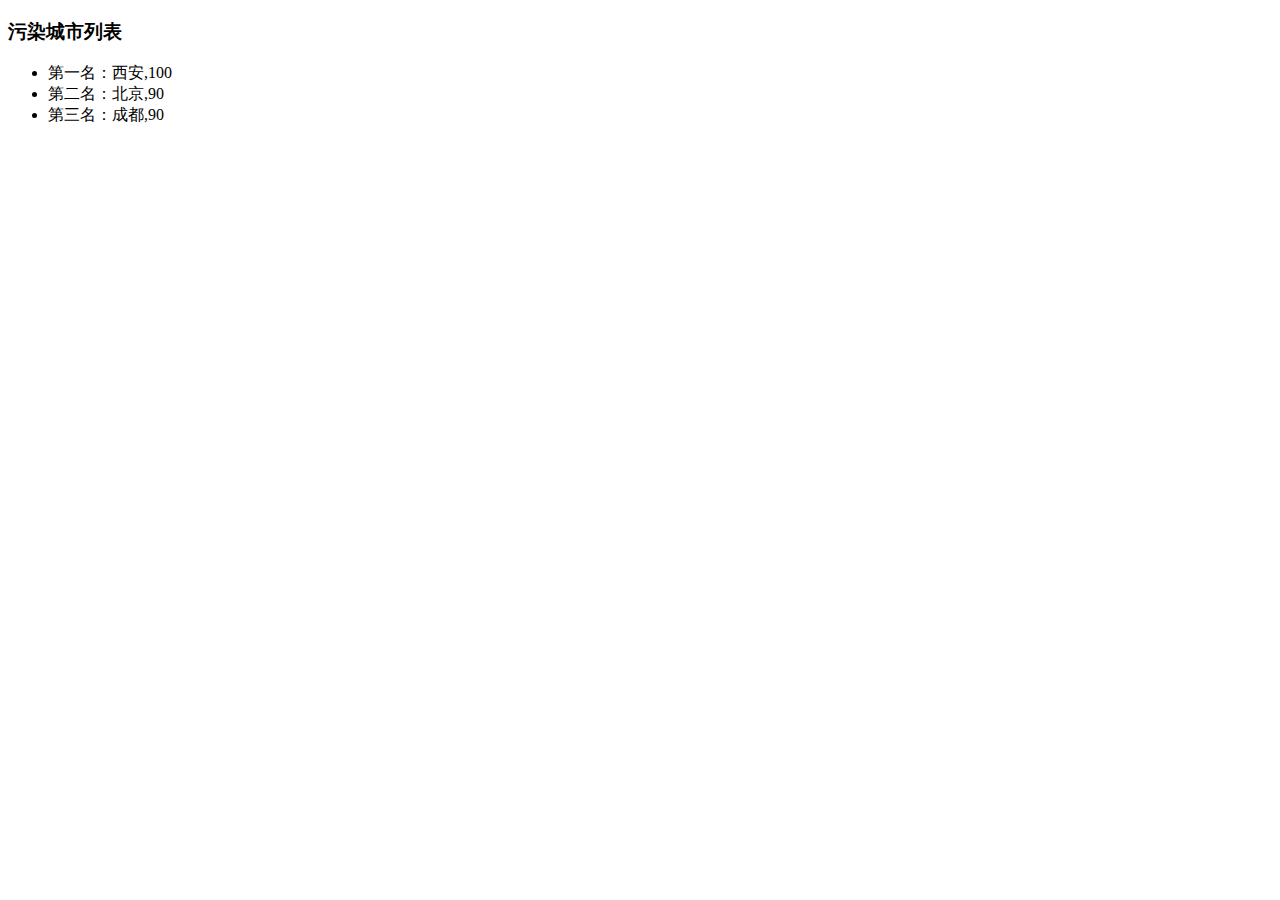
<file: baidu_ife/2-14/index.html>
<!DOCTYPE html>
<html>
<head>
    <meta charset="utf-8">
    <title>IFE JavaScript Task 01</title>
</head>
<body>

<h3>污染城市列表</h3>
<ul id="aqi-list">
    <!--
        <li>第一名：福州（样例），10</li>
          <li>第二名：福州（样例），10</li> -->
</ul>

<script type="text/javascript">
    "use strict";
    var aqiData = [
        ["北京", 90],
        ["上海", 50],
        ["福州", 10],
        ["广州", 50],
        ["成都", 90],
        ["西安", 100]
    ];

    (function () {

        /*
         在注释下方编写代码
         遍历读取aqiData中各个城市的数据
         将空气质量指数大于60的城市显示到aqi-list的列表中
         */
        var ul=document.getElementById("aqi-list");
        var points= ["一","二","三","四","五","六"];
        aqiData.sort(function (a,b) {
            return b[1]-a[1];
        });
        for(var i=0;i<aqiData.length;i++){
            if(aqiData[i][1]>60){
                var li=document.createElement("li");
                var text=document.createTextNode("第"+points[i]+"名："+aqiData[i]);
                ul.appendChild(li);
                li.appendChild(text);
            }
        }
    })();

</script>
</body>
</html>
</file>
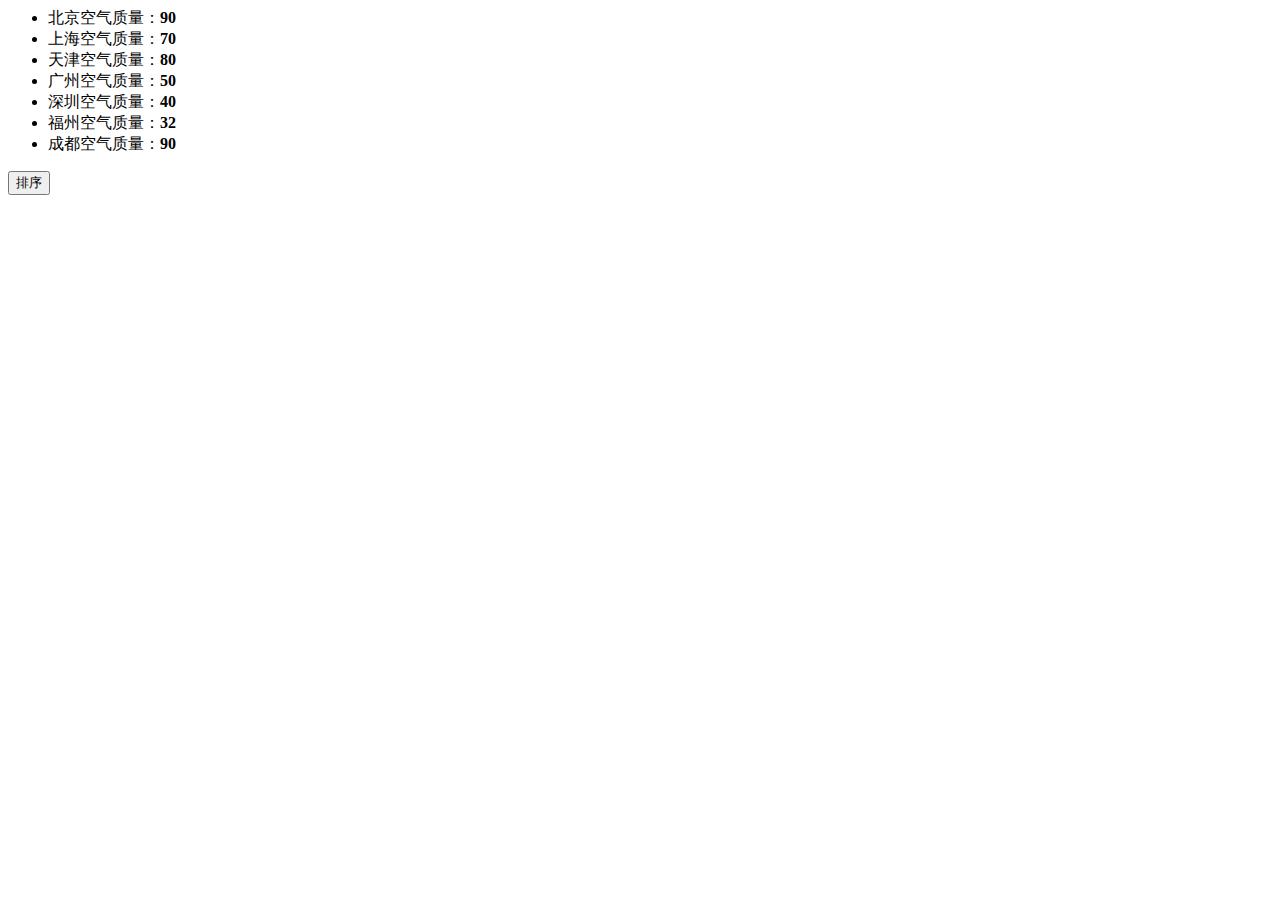
<file: baidu_ife/2-15/index.html>
<!DOCTYPE>
<html>
<head>
    <meta charset="utf-8">
    <title>IFE JavaScript Task 01</title>
</head>
<body>

<ul id="source">
    <li>北京空气质量：<b>90</b></li>
    <li>上海空气质量：<b>70</b></li>
    <li>天津空气质量：<b>80</b></li>
    <li>广州空气质量：<b>50</b></li>
    <li>深圳空气质量：<b>40</b></li>
    <li>福州空气质量：<b>32</b></li>
    <li>成都空气质量：<b>90</b></li>
</ul>

<ul id="resort">
    <!--
    <li>第一名：北京空气质量：<b>90</b></li>
    <li>第二名：北京空气质量：<b>90</b></li>
    <li>第三名：北京空气质量：<b>90</b></li>
     -->

</ul>

<button id="sort-btn">排序</button>

<script type="text/javascript">

    /**
     * getData方法
     * 读取id为source的列表，获取其中城市名字及城市对应的空气质量
     * 返回一个数组，格式见函数中示例
     */
    function getData() {
        /*
         coding here
         */
        var data=[];
        var ul=document.getElementById("source");
        var oli=ul.getElementsByTagName("li");
        var ob=ul.getElementsByTagName("b");
        for(var i=0;i<oli.length;i++){
           data.push([oli[i].firstChild.nodeValue,parseFloat(ob[i].firstChild.nodeValue)]);
        }
        /*
         data = [
         ["北京", 90],
         ["北京", 90]
         ……
         ]
         */
        return data;

    }

    /**
     * sortAqiData
     * 按空气质量对data进行从小到大的排序
     * 返回一个排序后的数组
     */
    function sortAqiData(data) {
        data.sort(function (a,b) {
            return a[1]-b[1];
        });
        return data;

    }
    /**
     * render
     * 将排好序的城市及空气质量指数，输出显示到id位resort的列表中
     * 格式见ul中的注释的部分
     */
    function render(data) {
        var resort=document.getElementById("resort");
        var sorBtn = document.getElementById("sort-btn");
        for(var i=0;i<data.length;i++){
            var num = ["一","二","三","四","五","六","七"];
            var nli=document.createElement("li");
            var nb=document.createElement("b");
            var liText=document.createTextNode("第"+num[i]+"名： "+data[i][0]);
            var bText=document.createTextNode(data[i][1]);
            nli.appendChild(liText);
            nli.appendChild(nb);
            nb.appendChild(bText);
            resort.appendChild(nli);
            console.log(resort);
        }
    }
    function btnHandle() {
        var aqiData = getData();
        aqiData = sortAqiData(aqiData);
        render(aqiData);
    }


    function init() {

        // 在这下面给sort-btn绑定一个点击事件，点击时触发btnHandle函数
        var sorBtn = document.getElementById("sort-btn");
        sorBtn.onclick = function () {
            sorBtn.style.color = "#999";
            btnHandle();
            sorBtn.onclick=null;
        }
    }
    init();

</script>
</body>
</html>
</file>
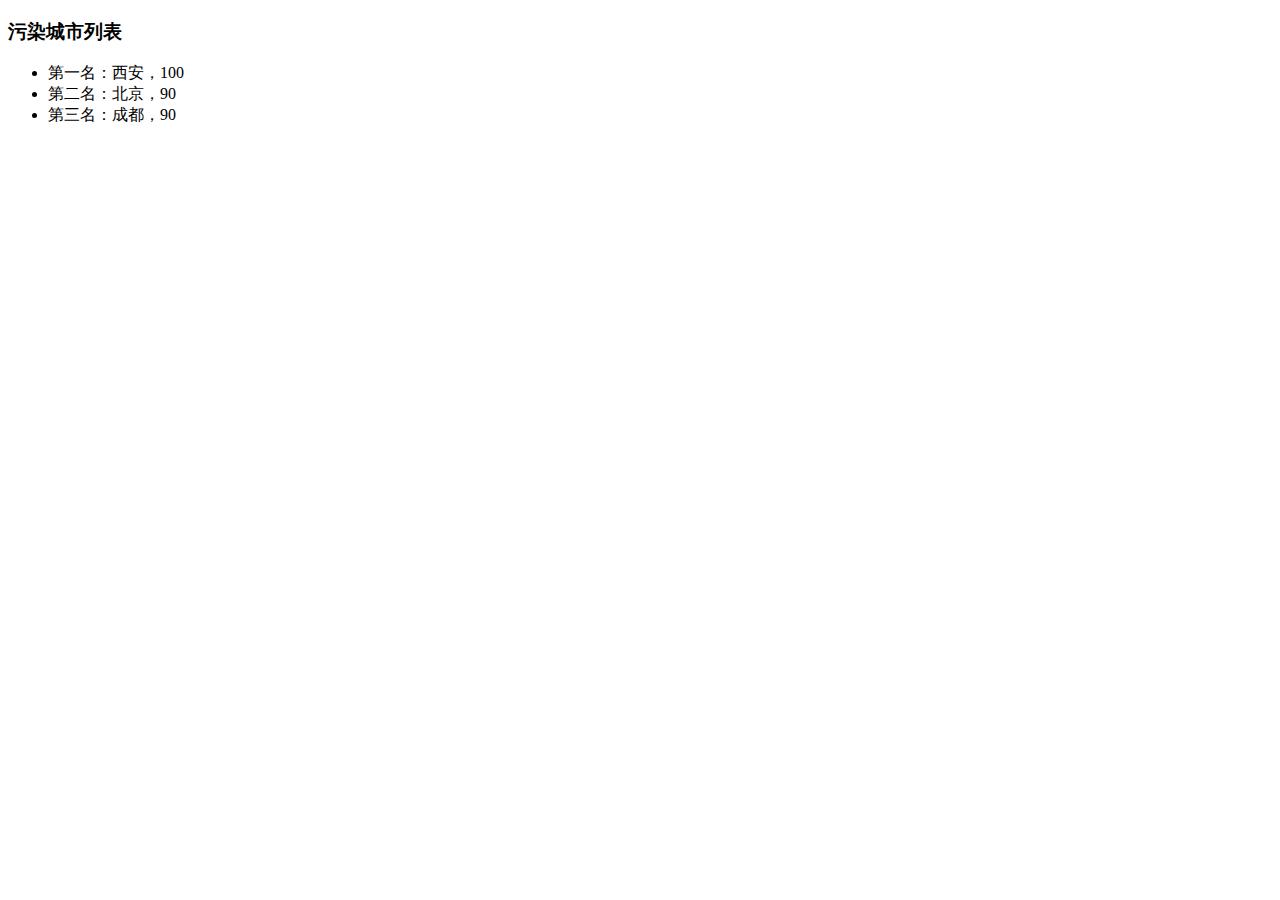
<file: baidu_ife/2-14/index2.html>
<!DOCTYPE html>
<html>
<head>
    <meta charset="utf-8">
    <title>IFE JavaScript Task 01</title>
</head>
<body>

<h3>污染城市列表</h3>
<ul id="aqi-list">
    <!--
        <li>第一名：福州（样例），10</li>
          <li>第二名：福州（样例），10</li> -->
</ul>

<script type="text/javascript">
    "use strict";
    var aqiData = [
        ["北京", 90],
        ["上海", 50],
        ["福州", 10],
        ["广州", 50],
        ["成都", 90],
        ["西安", 100]
    ];
    (function () {
        /*
         在注释下方编写代码
         遍历读取aqiData中各个城市的数据
         将空气质量指数大于60的城市显示到aqi-list的列表中
         */

        var chineseNumbers = ["一","二","三","四","五","六"];

        var contentStr = "";
        aqiData.filter(function(element){return element[1] > 60;})
                .sort(function (d1,d2){ return d2[1] - d1[1]; })
                .forEach(function (element,index){
                    contentStr += "<li>第" + chineseNumbers[index] + "名：" + element[0] + "，" + element[1] + "</li>";
                });
        document.getElementById("aqi-list").innerHTML = contentStr;

    })();
</script>
</body>
</html>
</file>
<file: css/stylesheet.css>
* {
  box-sizing: border-box; }

body {
  padding: 0;
  margin: 0;
  font-family: "Open Sans", "Helvetica Neue", Helvetica, Arial, sans-serif;
  font-size: 16px;
  line-height: 1.5;
  color: #606c71; }

a {
  color: #1e6bb8;
  text-decoration: none; }
  a:hover {
    text-decoration: underline; }

.btn {
  display: inline-block;
  margin-bottom: 1rem;
  color: rgba(255, 255, 255, 0.7);
  background-color: rgba(255, 255, 255, 0.08);
  border-color: rgba(255, 255, 255, 0.2);
  border-style: solid;
  border-width: 1px;
  border-radius: 0.3rem;
  transition: color 0.2s, background-color 0.2s, border-color 0.2s; }
  .btn + .btn {
    margin-left: 1rem; }

.btn:hover {
  color: rgba(255, 255, 255, 0.8);
  text-decoration: none;
  background-color: rgba(255, 255, 255, 0.2);
  border-color: rgba(255, 255, 255, 0.3); }

@media screen and (min-width: 64em) {
  .btn {
    padding: 0.75rem 1rem; } }

@media screen and (min-width: 42em) and (max-width: 64em) {
  .btn {
    padding: 0.6rem 0.9rem;
    font-size: 0.9rem; } }

@media screen and (max-width: 42em) {
  .btn {
    display: block;
    width: 100%;
    padding: 0.75rem;
    font-size: 0.9rem; }
    .btn + .btn {
      margin-top: 1rem;
      margin-left: 0; } }

.page-header {
  color: #fff;
  text-align: center;
  background-color: #159957;
  background-image: linear-gradient(120deg, #155799, #4ed6d0);
  box-shadow: 0px 5px 0px rgba(78, 214, 208, 1);
}

@media screen and (min-width: 64em) {
  .page-header {
    padding: 5rem 6rem; } }

@media screen and (min-width: 42em) and (max-width: 64em) {
  .page-header {
    padding: 3rem 4rem; } }

@media screen and (max-width: 42em) {
  .page-header {
    padding: 2rem 1rem; } }

.project-name {
  margin-top: 0;
  margin-bottom: 0.1rem; }

@media screen and (min-width: 64em) {
  .project-name {
    font-size: 3.25rem; } }

@media screen and (min-width: 42em) and (max-width: 64em) {
  .project-name {
    font-size: 2.25rem; } }

@media screen and (max-width: 42em) {
  .project-name {
    font-size: 1.75rem; } }

.project-tagline {
  margin-bottom: 2rem;
  font-weight: normal;
  opacity: 0.7; }

@media screen and (min-width: 64em) {
  .project-tagline {
    font-size: 1.25rem; } }

@media screen and (min-width: 42em) and (max-width: 64em) {
  .project-tagline {
    font-size: 1.15rem; } }

@media screen and (max-width: 42em) {
  .project-tagline {
    font-size: 1rem; } }

.main-content :first-child {
  margin-top: 0; }
.main-content img {
  max-width: 100%; }
.main-content h1, .main-content h2, .main-content h3, .main-content h4, .main-content h5, .main-content h6 {
  margin-top: 2rem;
  margin-bottom: 1rem;
  font-weight: normal;
  color: #159957; }
.main-content p {
  margin-bottom: 1em; }
.main-content code {
  padding: 2px 4px;
  font-family: Consolas, "Liberation Mono", Menlo, Courier, monospace;
  font-size: 0.9rem;
  color: #383e41;
  background-color: #f3f6fa;
  border-radius: 0.3rem; }
.main-content pre {
  padding: 0.8rem;
  margin-top: 0;
  margin-bottom: 1rem;
  font: 1rem Consolas, "Liberation Mono", Menlo, Courier, monospace;
  color: #567482;
  word-wrap: normal;
  background-color: #f3f6fa;
  border: solid 1px #dce6f0;
  border-radius: 0.3rem; }
  .main-content pre > code {
    padding: 0;
    margin: 0;
    font-size: 0.9rem;
    color: #567482;
    word-break: normal;
    white-space: pre;
    background: transparent;
    border: 0; }
.main-content .highlight {
  margin-bottom: 1rem; }
  .main-content .highlight pre {
    margin-bottom: 0;
    word-break: normal; }
.main-content .highlight pre, .main-content pre {
  padding: 0.8rem;
  overflow: auto;
  font-size: 0.9rem;
  line-height: 1.45;
  border-radius: 0.3rem; }
.main-content pre code, .main-content pre tt {
  display: inline;
  max-width: initial;
  padding: 0;
  margin: 0;
  overflow: initial;
  line-height: inherit;
  word-wrap: normal;
  background-color: transparent;
  border: 0; }
  .main-content pre code:before, .main-content pre code:after, .main-content pre tt:before, .main-content pre tt:after {
    content: normal; }
.main-content ul, .main-content ol {
  margin-top: 0; }
.main-content blockquote {
  padding: 0 1rem;
  margin-left: 0;
  color: #819198;
  border-left: 0.3rem solid #dce6f0; }
  .main-content blockquote > :first-child {
    margin-top: 0; }
  .main-content blockquote > :last-child {
    margin-bottom: 0; }
.main-content table {
  display: block;
  width: 100%;
  overflow: auto;
  word-break: normal;
  word-break: keep-all; }
  .main-content table th {
    font-weight: bold; }
  .main-content table th, .main-content table td {
    padding: 0.5rem 1rem;
    border: 1px solid #e9ebec; }
.main-content dl {
  padding: 0; }
  .main-content dl dt {
    padding: 0;
    margin-top: 1rem;
    font-size: 1rem;
    font-weight: bold; }
  .main-content dl dd {
    padding: 0;
    margin-bottom: 1rem; }
.main-content hr {
  height: 2px;
  padding: 0;
  margin: 1rem 0;
  background-color: #eff0f1;
  border: 0; }

@media screen and (min-width: 64em) {
  .main-content {
    max-width: 64rem;
    padding: 2rem 6rem;
    margin: 0 auto;
    font-size: 1.1rem; } }

@media screen and (min-width: 42em) and (max-width: 64em) {
  .main-content {
    padding: 2rem 4rem;
    font-size: 1.1rem; } }

@media screen and (max-width: 42em) {
  .main-content {
    padding: 2rem 1rem;
    font-size: 1rem; } }

.site-footer {
  padding-top: 2rem;
  margin-top: 2rem;
  border-top: solid 1px #eff0f1; }

.site-footer-owner {
  display: block;
  font-weight: bold; }

.site-footer-credits {
  color: #819198; }

@media screen and (min-width: 64em) {
  .site-footer {
    font-size: 1rem; } }

@media screen and (min-width: 42em) and (max-width: 64em) {
  .site-footer {
    font-size: 1rem; } }

@media screen and (max-width: 42em) {
  .site-footer {
    font-size: 0.9rem; } }
.title {
    text-align: center;
}
.baidu-item {
    display: inline-block;
    width: 10rem;
    height: 2rem;
    margin-left: 1rem;
    margin-bottom: 2rem;
    text-align: center;
    border: .1rem solid rgba(78, 214, 208, 1);
    color: rgba(78, 214, 208, 1);
    border-radius: .5rem;
    box-shadow: 0px 0px 15px rgba(129, 145, 152, 1);
    transition: all .5s ease-in-out;
}

.baidu-item:hover {
    text-decoration: none;
    background-color: rgba(78, 214, 208, 1);
    box-shadow: 0px 0px 150px rgba(129, 145, 152, 0);
    color: white;
}
.title {
    width: 20rem;
    margin: 0 auto;
    font-size: 3rem;
    border-left: 3px solid rgba(78, 214, 208, 1);
    border-right: 3px solid rgba(78, 214, 208, 1);
    text-shadow: 2px 2px 0px rgba(78, 214, 208, 1);
}
a.website {
    color: white;
}
</file>
<file: css/github-light.css>
/*
   Copyright 2014 GitHub Inc.

   Licensed under the Apache License, Version 2.0 (the "License");
   you may not use this file except in compliance with the License.
   You may obtain a copy of the License at

       http://www.apache.org/licenses/LICENSE-2.0

   Unless required by applicable law or agreed to in writing, software
   distributed under the License is distributed on an "AS IS" BASIS,
   WITHOUT WARRANTIES OR CONDITIONS OF ANY KIND, either express or implied.
   See the License for the specific language governing permissions and
   limitations under the License.

*/

.pl-c /* comment */ {
  color: #969896;
}

.pl-c1      /* constant, markup.raw, meta.diff.header, meta.module-reference, meta.property-name, support, support.constant, support.variable, variable.other.constant */,
.pl-s .pl-v /* string variable */ {
  color: #0086b3;
}

.pl-e  /* entity */,
.pl-en /* entity.name */ {
  color: #795da3;
}

.pl-s .pl-s1 /* string source */,
.pl-smi      /* storage.modifier.import, storage.modifier.package, storage.type.java, variable.other, variable.parameter.function */ {
  color: #333;
}

.pl-ent /* entity.name.tag */ {
  color: #63a35c;
}

.pl-k /* keyword, storage, storage.type */ {
  color: #a71d5d;
}

.pl-pds              /* punctuation.definition.string, string.regexp.character-class */,
.pl-s                /* string */,
.pl-s .pl-pse .pl-s1 /* string punctuation.section.embedded source */,
.pl-sr               /* string.regexp */,
.pl-sr .pl-cce       /* string.regexp constant.character.escape */,
.pl-sr .pl-sra       /* string.regexp string.regexp.arbitrary-repitition */,
.pl-sr .pl-sre       /* string.regexp source.ruby.embedded */ {
  color: #183691;
}

.pl-v /* variable */ {
  color: #ed6a43;
}

.pl-id /* invalid.deprecated */ {
  color: #b52a1d;
}

.pl-ii /* invalid.illegal */ {
  background-color: #b52a1d;
  color: #f8f8f8;
}

.pl-sr .pl-cce /* string.regexp constant.character.escape */ {
  color: #63a35c;
  font-weight: bold;
}

.pl-ml /* markup.list */ {
  color: #693a17;
}

.pl-mh        /* markup.heading */,
.pl-mh .pl-en /* markup.heading entity.name */,
.pl-ms        /* meta.separator */ {
  color: #1d3e81;
  font-weight: bold;
}

.pl-mq /* markup.quote */ {
  color: #008080;
}

.pl-mi /* markup.italic */ {
  color: #333;
  font-style: italic;
}

.pl-mb /* markup.bold */ {
  color: #333;
  font-weight: bold;
}

.pl-md /* markup.deleted, meta.diff.header.from-file */ {
  background-color: #ffecec;
  color: #bd2c00;
}

.pl-mi1 /* markup.inserted, meta.diff.header.to-file */ {
  background-color: #eaffea;
  color: #55a532;
}

.pl-mdr /* meta.diff.range */ {
  color: #795da3;
  font-weight: bold;
}

.pl-mo /* meta.output */ {
  color: #1d3e81;
}
</file>
<file: baidu_ife/1-02/css/index.css>
body {
  width: 80%;
  margin: 0 auto;
  background-color: #000; }

header {
  width: 100%;
  height: 50px;
  color: #fff; }
  header img {
    display: block;
    width: 100px;
    height: 40px;
    float: left;
    margin-top: 5px; }
  header ul {
    display: block;
    float: right; }
    header ul li {
      display: block;
      float: left;
      padding-right: 20px;
      cursor: pointer;
      line-height: 50px; }
      header ul li a {
        color: white; }
      header ul li a:hover {
        color: #999; }

article {
  padding: 20px 0;
  display: block;
  background-color: #dce6f0; }
  article section {
    background-color: #fff;
    width: 90%;
    height: auto;
    margin: 0 auto;
    padding: 30px 30px;
    box-shadow: 3px 3px 3px;
    border: 1px solid #999;
    margin-bottom: 20px; }
    article section h2 {
      font-size: 30px;
      line-height: 60px; }
    article section h3 {
      font-size: 20px;
      line-height: 40px;
      font-weight: normal;
      color: #999; }
    article section .title {
      font-size: 14px;
      line-height: 20px;
      color: #999;
      padding-bottom: 20px; }
    article section .content {
      text-indent: 2em;
      line-height: 20px; }
    article section img {
      padding: 10px 0px; }
    article section ul {
      display: block;
      padding-left: 40px; }
      article section ul li {
        margin-top: 10px; }
  article .point3 strong {
    font-size: 30px;
    font-weight: normal; }
  article .point3 dl dd {
    display: table;
    width: 160px;
    height: 160px;
    border: 1px solid #999;
    text-align: center;
    margin-top: 20px;
    margin-left: 20px; }
    article .point3 dl dd img {
      width: 100px;
      height: 120px; }
  article .point4 ol {
    display: block;
    padding-left: 40px; }
    article .point4 ol li {
      margin-top: 10px; }
  article .point4 table {
    width: 100%; }
    article .point4 table .table-title {
      padding-top: 20px; }
    article .point4 table .black {
      background-color: #333;
      color: #fff; }
    article .point4 table .grey {
      background-color: #999;
      font-weight: bold; }
  article .point5 h2 {
    border-left: 3px solid #ccc; }
  article .point5 .table-left {
    display: inline-block;
    width: 30%;
    text-align: right;
    margin-right: 10px;
    line-height: 2em; }
  article .point5 input {
    border: 1px solid #000; }
  article .point5 .table-right {
    margin: 0 auto;
    padding-left: 31%;
    font-size: 10px;
    color: #666;
    line-height: 3em; }
  article .point5 textarea {
    width: 69%;
    height: 100px;
    margin: 5px auto;
    float: right; }
  article .point5 .btn {
    width: 100%;
    height: 35px;
    color: #fff;
    margin: 0 auto;
    border-radius: 5px;
    background-color: #3355D0; }

/*# sourceMappingURL=index.css.map */
</file>
